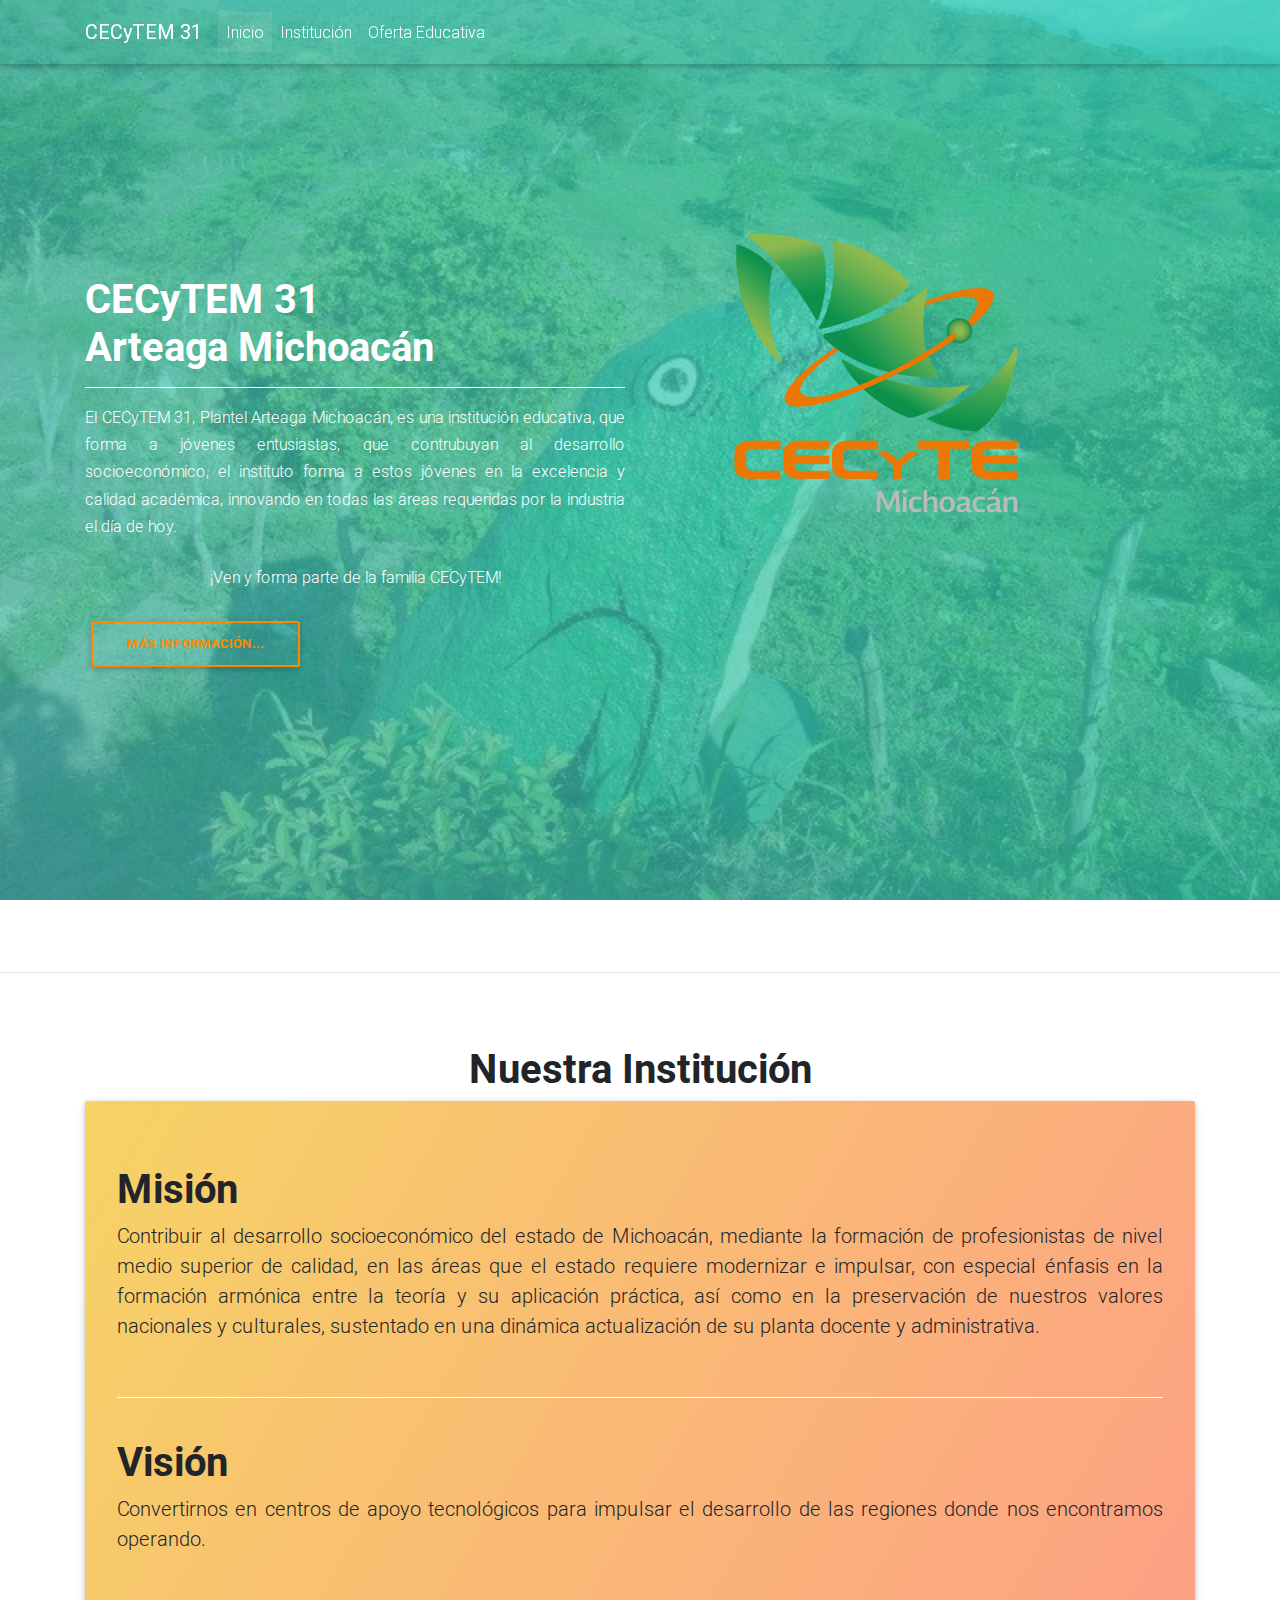
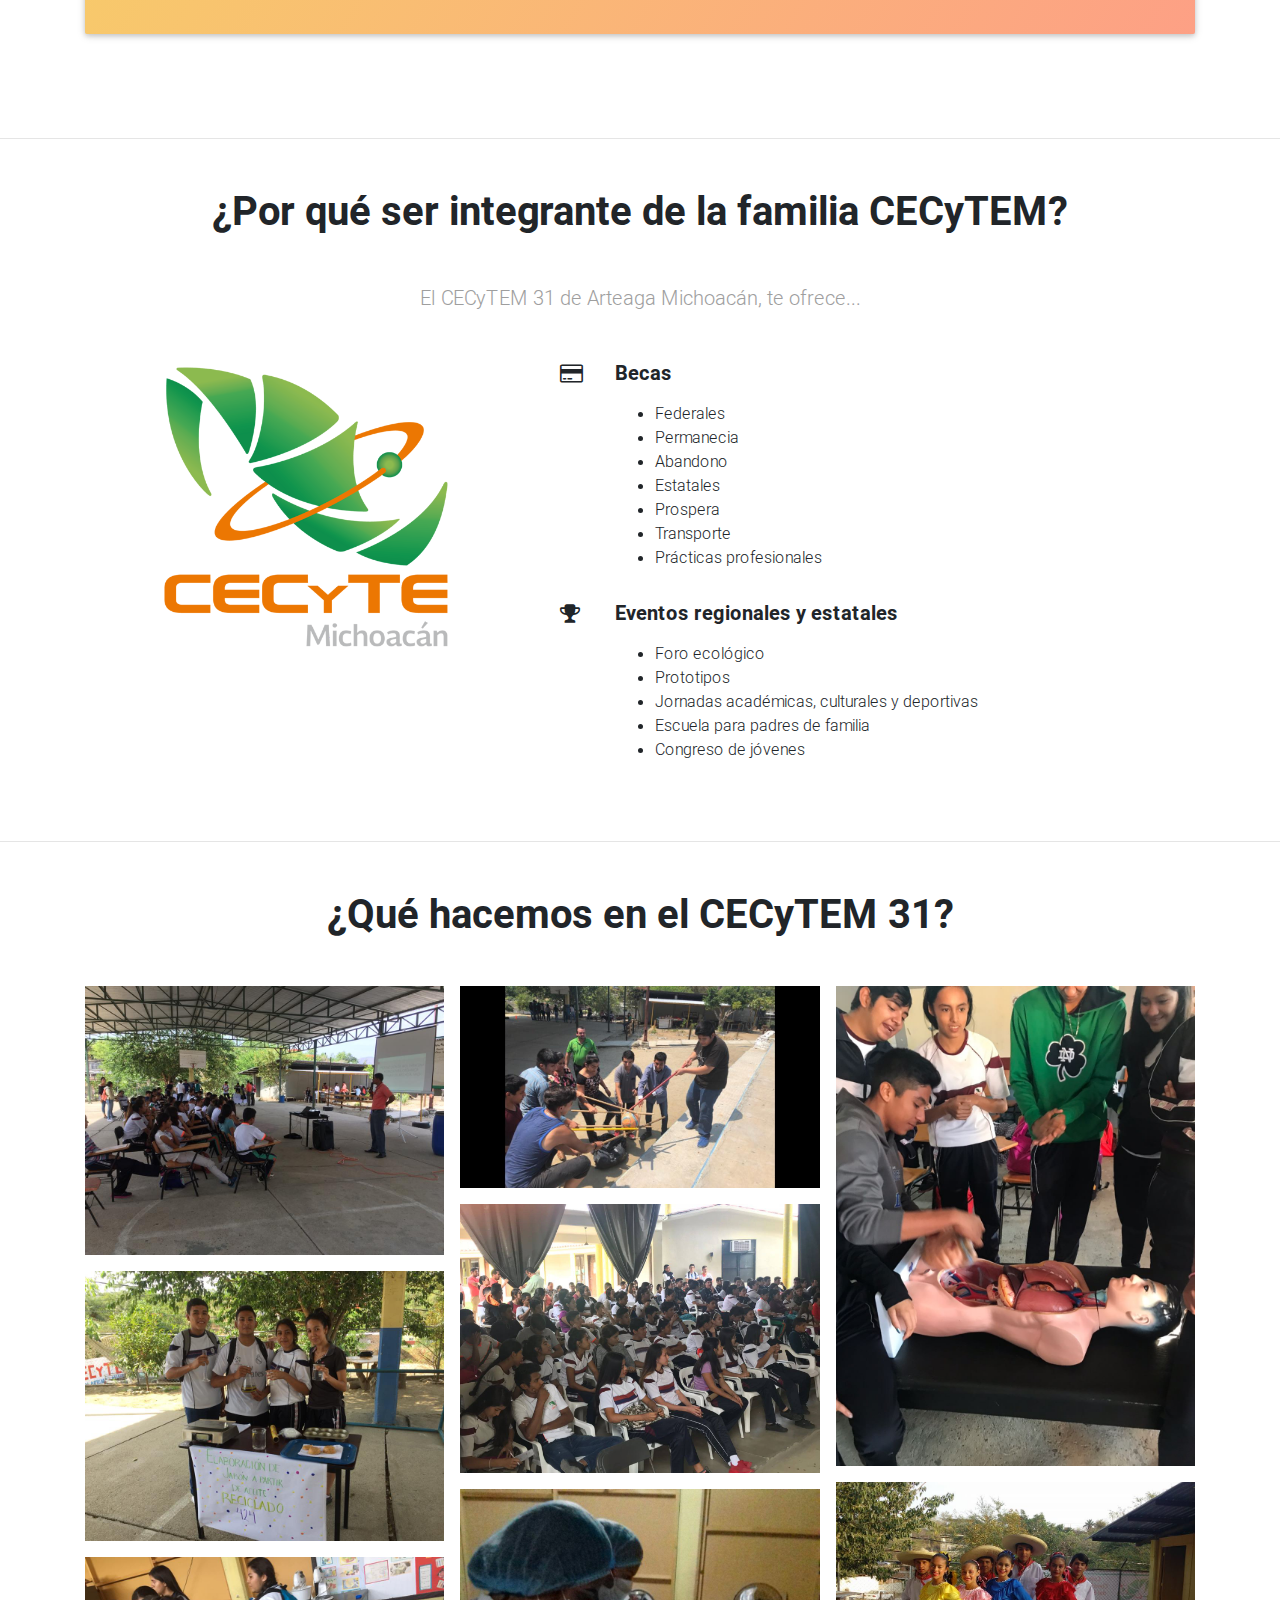
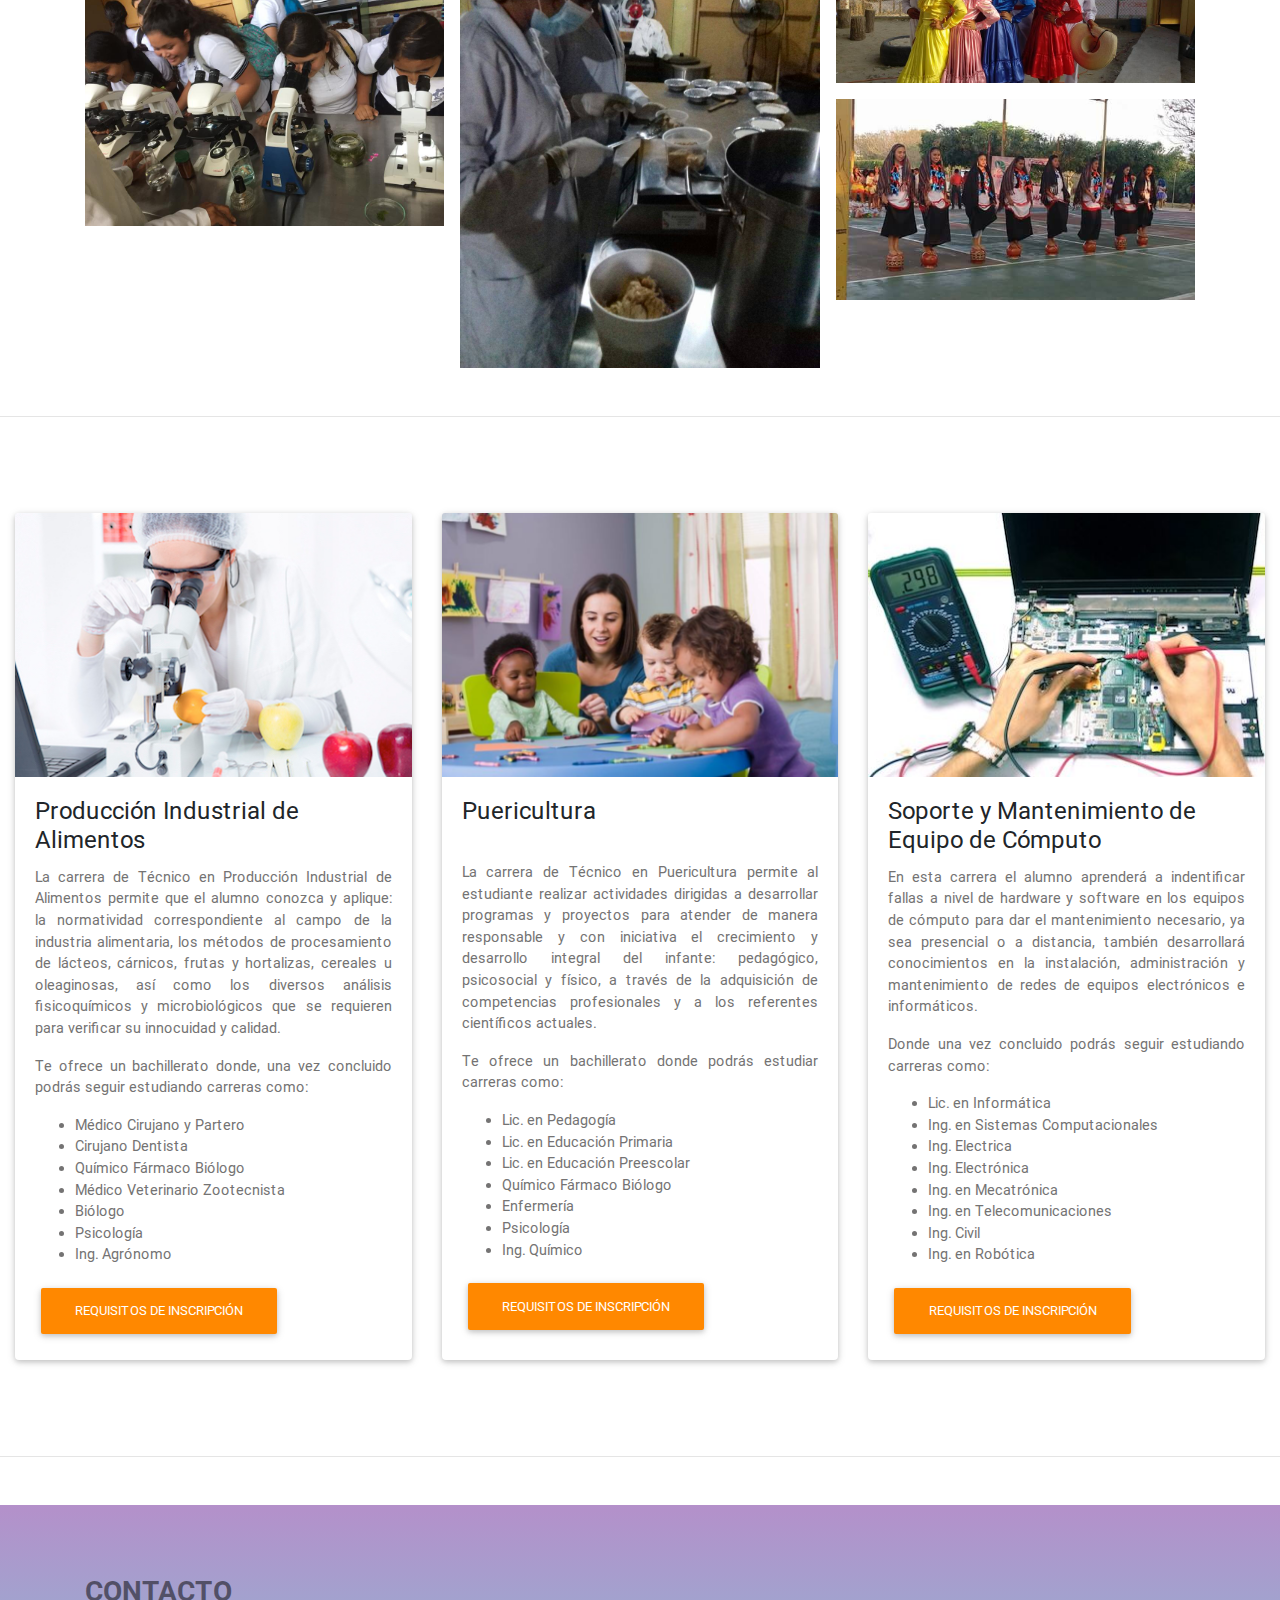
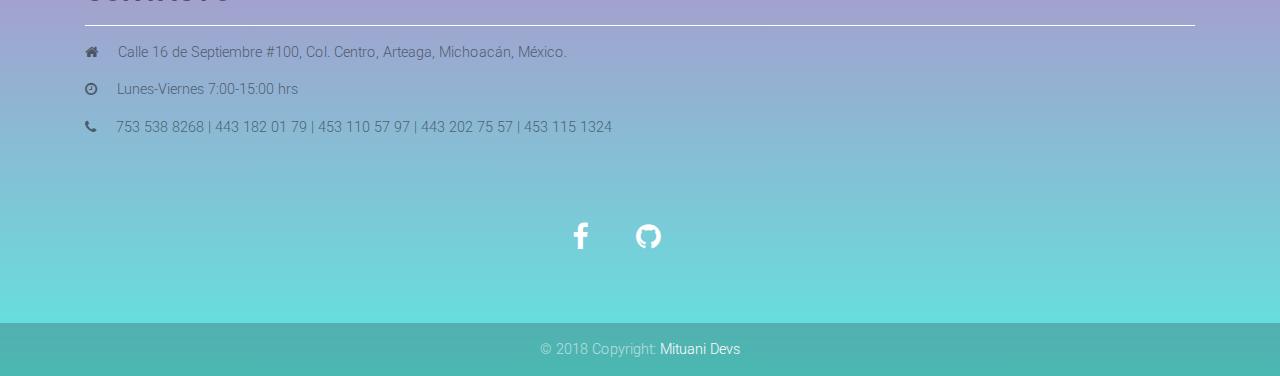
<file: index.html>
<!DOCTYPE html>
<html>

<head>
    <meta charset="utf-8">
    <meta name="viewport" content="width=device-width, initial-scale=1, shrink-to-fit=no">
    <meta http-equiv="x-ua-compatible" content="ie=edge">
    <meta name="google-site-verification" content="ymeJLeKm0PnDS7eA_G8zlPwUJ2zDEuIlumwdVkC8Cu8" />
    <title>CECyTE 31 Arteaga</title>
    <!-- Font Awesome -->
    <link rel="stylesheet" href="https://maxcdn.bootstrapcdn.com/font-awesome/4.7.0/css/font-awesome.min.css">
    <!-- Bootstrap core CSS -->
    <link href="css/bootstrap.min.css" rel="stylesheet">
    <!-- Material Design Bootstrap -->
    <link href="css/mdb.min.css" rel="stylesheet">
    <!-- Your custom styles (optional) -->
    <link href="css/style.css" rel="stylesheet">
    <link rel="shortcut icon" type="image/png" href="img/cecyte.png">
    <!-- Global site tag (gtag.js) - Google Analytics -->
    <script async src="https://www.googletagmanager.com/gtag/js?id=UA-121989532-1"></script>
    <script>
        window.dataLayer = window.dataLayer || [];

        function gtag() {
            dataLayer.push(arguments);
        }
        gtag('js', new Date());

        gtag('config', 'UA-121989532-1');
    </script>

    <title>CECyTE 31 Arteaga</title>
</head>

<body>
    <!-- Main navigation -->
    <header>
        <!--Navbar-->
        <nav class="navbar navbar-expand-lg navbar-dark fixed-top scrolling-navbar mr-auto">
            <div class="container">
                <a class="navbar-brand white-text" href="#">
                    <strong>CECyTEM 31</strong>
                </a>
                <button class="navbar-toggler" type="button" data-toggle="collapse" data-target="#navbarSupportedContent-7" aria-controls="navbarSupportedContent-7" aria-expanded="false" aria-label="Toggle navigation">
        <span class="navbar-toggler-icon"></span>
      </button>
                <div class="collapse navbar-collapse" id="navbarSupportedContent-7">
                    <ul class="navbar-nav mr-auto">
                        <li class="nav-item active">
                            <a class="nav-link white-text" href="#">Inicio
              <span class="sr-only">(current)</span>
            </a>
                        </li>
                        <li class="nav-item">
                            <a class="nav-link white-text" href="#institucion">Institución</a>
                        </li>
                        <li class="nav-item">
                            <a class="nav-link white-text" href="#oferta">Oferta Educativa</a>
                        </li>
                    </ul>
                </div>
            </div>
        </nav>
        <!-- Full Page Intro -->
        <div class="view" style="background-image: url('img/ranita.jpg'); background-repeat: no-repeat; background-size: cover; background-position: center center;">
            <!-- Mask & flexbox options-->
            <div class="mask rgba-gradient d-flex justify-content-center align-items-center">
                <!-- Content -->
                <div class="container">
                    <!--Grid row-->
                    <div class="row">
                        <!--Grid column-->
                        <div class="col-md-6 white-text text-center text-md-left mt-xl-5 mb-5 wow fadeInLeft" data-wow-delay="0.3s">
                            <h1 class="h1-responsive font-weight-bold mt-md-5">CECyTEM 31 <br>Arteaga Michoacán </h1>
                            <hr class="hr-light">
                            <h6 class="mb-4  text-justify">El CECyTEM 31, Plantel Arteaga Michoacán, es una institución educativa, que forma a jóvenes entusiastas, que contrubuyan al desarrollo socioeconómico, el instituto forma a estos jóvenes en la excelencia y calidad académica,
                                innovando en todas las áreas requeridas por la industria el día de hoy.
                                <h6 class="mb-4 text-center">¡Ven y forma parte de la familia CECyTEM!</h6>
                                <a class="btn btn-outline-warning waves-effect" data-backdrop="static" data-toggle="modal" data-target="#videoModal"><strong class="font-weight-bold"> Más Información...</strong></a>
                        </div>
                        <!--Grid column-->
                        <!--Grid column-->
                        <div class="col-md-6 col-xl-5 mt-xl-5 wow fadeInRight" data-wow-delay="0.3s">
                            <img src="img/cecyte.png " alt="CECyTEM 31 Arteaga " class="img-fluid ">
                        </div>
                        <!--Grid column-->
                    </div>
                    <!--Grid row-->
                </div>
                <!-- Content -->
            </div>
            <!-- Mask & flexbox options-->
        </div>
        <!-- Full Page Intro -->
    </header>
    <!-- Main navigation -->
    <br>
    <hr class="my-5">
    <section id="institucion" class="mt-auto">
        <br>
        <!-- Container -->
        <div class="container">
            <h1 class="font-weight-bold text-center">Nuestra Institución</h1>
            <div class="jumbotron sunny-morning-gradient">
                <h2 class="h1-responsive font-weight-bold">Misión</h2>
                <p class="lead text-justify">Contribuir al desarrollo socioeconómico del estado de Michoacán, mediante la formación de profesionistas de nivel medio superior de calidad, en las áreas que el estado requiere modernizar e impulsar, con especial énfasis en la formación
                    armónica entre la teoría y su aplicación práctica, así como en la preservación de nuestros valores nacionales y culturales, sustentado en una dinámica actualización de su planta docente y administrativa.</p> <br>
                <hr class="hr-light">
                <br>
                <h2 class="h1-responsive font-weight-bold">Visión</h2>
                <p class="lead text-justify">Convertirnos en centros de apoyo tecnológicos para impulsar el desarrollo de las regiones donde nos encontramos operando.</p>
            </div>
        </div>
        <!-- Container -->
        <br>
    </section>
    <hr class="my-5">
    <!-- Section: Features v.3 -->
    <section id="info">
        <div class="container">
            <!-- Section heading -->
            <h2 class="h1-responsive font-weight-bold text-center my-5">¿Por qué ser integrante de la familia CECyTEM?</h2>
            <!-- Section description -->
            <p class="lead grey-text text-center w-responsive mx-auto mb-5">El CECyTEM 31 de Arteaga Michoacán, te ofrece...</p>

            <!-- Grid row -->
            <div class="row ">

                <!-- Grid column -->
                <div class="col-lg-5 text-center text-lg-left">
                    <img class="img-fluid" src="img/cecyte.png" alt="CECyTEM 31 Arteaga">
                </div>
                <!-- Grid column -->

                <!-- Grid column -->
                <div class="col-lg-7 ">
                    <!-- Grid row -->
                    <div class="row mb-3 ">
                        <!-- Grid column -->
                        <div class="col-1 ">
                            <i class="fa fa-credit-card fa-lg dark-text"></i>
                        </div>
                        <!-- Grid column -->
                        <!-- Grid column -->
                        <div class="col-xl-10 col-md-11 col-10">
                            <h5 class="font-weight-bold mb-3 ">Becas</h5>
                            <ul class="dark-text">
                                <li>Federales</li>
                                <li>Permanecia</li>
                                <li>Abandono</li>
                                <li>Estatales</li>
                                <li>Prospera</li>
                                <li>Transporte</li>
                                <li>Prácticas profesionales</li>
                            </ul>
                        </div>
                        <!-- Grid column -->
                    </div>
                    <!-- Grid row -->
                    <!-- Grid row -->
                    <div class="row mb-3">
                        <!-- Grid column -->
                        <div class="col-1">
                            <i class="fa fa-trophy fa-lg dark-text"></i>
                        </div>
                        <!-- Grid column -->
                        <div class="col-xl-10 col-md-11 col-10">
                            <h5 class="font-weight-bold mb-3">Eventos regionales y estatales</h5>
                            <ul class="dark-text">
                                <li>Foro ecológico</li>
                                <li>Prototipos</li>
                                <li>Jornadas académicas, culturales y deportivas</li>
                                <li>Escuela para padres de familia</li>
                                <li>Congreso de jóvenes</li>
                            </ul>
                        </div>
                        <!-- Grid column -->
                    </div>
                    <!-- Grid row -->
                </div>
                <!-- Grid row -->
            </div>
    </section>
    <hr class="my-5">
    <section>
        <div class="container">
            <h2 class="h1-responsive font-weight-bold text-center my-5">¿Qué hacemos en el CECyTEM 31?</h2>
            <!-- Grid row -->
            <div class="gallery " id="gallery ">


                <!-- Grid column -->
                <div class="mb-3 pics animation all 2">
                    <img class="img-fluid" src="img/Cecyte1.jpg" alt="CECyTEM 31 Arteaga">
                </div>
                <!-- Grid column -->

                <!-- Grid column -->
                <div class="mb-3 pics animation all 1">
                    <img class="img-fluid" src="img/Cecyte2.jpg" alt="CECyTEM 31 Arteaga">
                </div>
                <!-- Grid column -->

                <!-- Grid column -->
                <div class="mb-3 pics animation all 1">
                    <img class="img-fluid" src="img/Cecyte3.jpg" alt="CECyTEM 31 Arteaga ">
                </div>
                <!-- Grid column -->

                <!-- Grid column -->
                <div class="mb-3 pics animation all 2">
                    <img class="img-fluid" src="img/Cecyte4.jpg" alt="CECyTEM 31 Arteaga ">
                </div>
                <!-- Grid column -->

                <!-- Grid column -->
                <div class="mb-3 pics animation all 2">
                    <img class="img-fluid" src="img/Cecyte5.jpg" alt="CECyTEM 31 Arteaga ">
                </div>
                <!-- Grid column -->

                <!-- Grid column -->
                <div class="mb-3 pics animation all 1">
                    <img class="img-fluid" src="img/Cecyte6.jpg" alt="CECyTEM 31 Arteaga ">
                </div>
                <!-- Grid column -->
                <div class="mb-3 pics animation all 1">
                    <img class="img-fluid" src="img/Cecyte7.jpg" alt="CECyTEM 31 Arteaga">
                </div>
                <!-- Grid column -->
                <div class="mb-3 pics animation all 1">
                    <img class="img-fluid" src="img/Cecyte8.jpg" alt="CECyTEM 31 Arteaga ">
                </div>
                <!-- Grid column -->
                <div class="mb-3 pics animation all 1">
                    <img class="img-fluid " src="img/Cecyte9.jpg " alt="CECyTEM 31 Arteaga">
                </div>
                <!-- Grid column -->

            </div>
        </div>
        <!-- Grid row -->
    </section>
    <hr class="my-5">
    <section id="oferta">
        <!-- Container -->
        <div class="container col-md-12">
            <br><br>
            <!-- Card deck -->
            <div class="card-deck">
                <!-- Card -->
                <div class="card mb-4">
                    <!--Card image-->
                    <div>
                        <img class="card-img-top" src="img/alimentos.jpg" alt="Producción Industrial de Alimentos">
                        <a href="#!">
                            <div class="mask rgba-white-slight "></div>
                        </a>
                    </div>

                    <!--Card content-->
                    <div class="card-body">
                        <!--Title-->
                        <h4 class="card-title">Producción Industrial de Alimentos</h4>
                        <!--Text-->
                        <p class="card-text text-justify ">La carrera de Técnico en Producción Industrial de Alimentos permite que el alumno conozca y aplique: la normatividad correspondiente al campo de la industria alimentaria, los métodos de procesamiento de lácteos, cárnicos, frutas
                            y hortalizas, cereales u oleaginosas, así como los diversos análisis fisicoquímicos y microbiológicos que se requieren para verificar su innocuidad y calidad.</p>
                        <p class="card-text text-justify ">Te ofrece un bachillerato donde, una vez concluido podrás seguir estudiando carreras como:</p>
                        <ul class="card-text text-justify ">
                            <li> Médico Cirujano y Partero</li>
                            <li>Cirujano Dentista</li>
                            <li>Químico Fármaco Biólogo</li>
                            <li>Médico Veterinario Zootecnista</li>
                            <li>Biólogo</li>
                            <li>Psicología</li>
                            <li>Ing. Agrónomo</li>
                        </ul>
                        <!-- Button trigger modal -->
                        <button type="button" class="btn btn-warning" data-backdrop="static" data-toggle="modal" data-target="#reqModal">
            Requisitos de inscripción
        </button>
                        <!--Cardbody-->
                    </div>
                </div>
                <!-- Card -->
                <!-- Card -->
                <div class="card mb-4">
                    <!--Card image-->
                    <div class=" ">
                        <img class="card-img-top" src="img/puericultura.png" alt="Puericultura">
                        <a href="#!">
                            <div class="mask rgba-white-slight "></div>
                        </a>
                    </div>

                    <!--Card content-->
                    <div class="card-body">
                        <!--Title-->
                        <h4 class="card-title">Puericultura</h4><br>
                        <!--Text-->
                        <p class="card-text text-justify ">La carrera de Técnico en Puericultura permite al estudiante realizar actividades dirigidas a desarrollar programas y proyectos para atender de manera responsable y con iniciativa el crecimiento y desarrollo integral del infante:
                            pedagógico, psicosocial y físico, a través de la adquisición de competencias profesionales y a los referentes científicos actuales.</p>
                        <p class="card-text text-justify ">Te ofrece un bachillerato donde podrás estudiar carreras como:</p>
                        <ul class="card-text text-justify ">
                            <li>Lic. en Pedagogía</li>
                            <li>Lic. en Educación Primaria</li>
                            <li>Lic. en Educación Preescolar</li>
                            <li>Químico Fármaco Biólogo</li>
                            <li>Enfermería</li>
                            <li>Psicología</li>
                            <li>Ing. Químico</li>
                        </ul>
                        <!-- Button trigger modal -->
                        <button type="button" class="btn btn-warning" data-backdrop="static" data-toggle="modal" data-target="#reqModal">
            Requisitos de inscripción
        </button>
                    </div>
                </div>
                <!-- Card -->

                <!-- Card -->
                <div class="card mb-4 ">
                    <!--Card image-->
                    <div class=" ">
                        <img class="card-img-top" src="img/soporte.jpg" alt="Soporte y Mantenimiento de Equipode Cómputo">
                        <a href="#!">
                            <div class="mask rgba-white-slight "></div>
                        </a>
                    </div>

                    <!--Card content-->
                    <div class="card-body">
                        <!--Title-->
                        <h4 class="card-title">Soporte y Mantenimiento de Equipo de Cómputo</h4>
                        <!--Text-->
                        <p class="card-text text-justify ">En esta carrera el alumno aprenderá a indentificar fallas a nivel de hardware y software en los equipos de cómputo para dar el mantenimiento necesario, ya sea presencial o a distancia, también desarrollará conocimientos en la instalación,
                            administración y mantenimiento de redes de equipos electrónicos e informáticos.</p>
                        <p class="card-text text-justify ">Donde una vez concluido podrás seguir estudiando carreras como:</p>
                        <ul class="card-text ">
                            <li>Lic. en Informática</li>
                            <li>Ing. en Sistemas Computacionales</li>
                            <li>Ing. Electrica</li>
                            <li>Ing. Electrónica</li>
                            <li>Ing. en Mecatrónica</li>
                            <li>Ing. en Telecomunicaciones</li>
                            <li>Ing. Civil</li>
                            <li>Ing. en Robótica</li>
                        </ul>
                        <!-- Button trigger modal -->
                        <button type="button" class="btn btn-warning" data-backdrop="static" data-toggle="modal" data-target="#reqModal">
            Requisitos de inscripción
        </button>
                    </div>
                </div>
                <!-- Card -->
            </div>
            <!-- Card deck -->
        </div>
        <!-- Container -->
        <!-- Modal -->
        <div class="modal fade" id="reqModal" tabindex="-1" role="dialog" aria-labelledby="reqModalLabel" aria-hidden="true">
            <div class="modal-dialog modal-dialog-centered" role="document">
                <div class="modal-content">
                    <div class="modal-header">
                        <h5 class="modal-title" id="reqModalLabel">Requisitos de inscripción</h5>
                        <button type="button" class="close" data-dismiss="modal" aria-label="Close">
                            <span aria-hidden="true">&times;</span>
                        </button>
                    </div>
                    <div class="modal-body">
                        <ul>
                            <li class="fa fa-check "> Acta de nacimiento original y cuatro copias</li>
                            <li class="fa fa-check "> CURP original y 4 copias</li>
                            <li class="fa fa-check "> Certificado de secundaria original y 4 copias</li>
                            <li class="fa fa-check "> Certificado médico con tipo de sangre</li>
                            <li class="fa fa-check "> 4 fotografías tamaño infantil</li>
                        </ul>
                    </div>
                    <div class="modal-footer">
                        <button type="button" class="btn btn-warning" data-dismiss="modal">Cerrar</button>
                    </div>
                </div>
            </div>
        </div>
        <!--Modal: Video-->
        <div class="modal fade" id="videoModal" tabindex="-1" role="dialog" aria-labelledby="videoModalLabel" aria-hidden="true ">
            <div class="modal-dialog modal-dialog-centered modal-lg" role="document">

                <!--Content-->
                <div class="modal-content">

                    <!--Body-->
                    <div class="modal-body mb-0 p-0">

                        <div class="embed-responsive embed-responsive-16by9 z-depth-1-half">
                            <iframe class="embed-responsive-item" src="https://www.youtube.com/embed/2-2ulJafuYA?ecver=2" allowfullscreen></iframe>
                        </div>

                    </div>

                    <!--Footer-->
                    <div class="modal-footer">
                        <button type="button" class="btn btn-warning" data-dismiss="modal">Cerrar</button>

                    </div>

                </div>
                <!--/.Content-->

            </div>
        </div>
        <br>
    </section>
    <hr class="my-5">
    <!-- Footer -->
    <footer class="page-footer font-small near-moon-gradient mt-4 " style="top: 0 ">
        <br>
        <!-- Footer Links -->
        <div class="container text-center text-md-left mt-5 text-black-50 ">
            <!-- Links -->
            <h3 class="text-uppercase font-weight-bold ">Contacto</h3>
            <hr class="hr-light accent-2 mx-auto ">
            <p>
                <i class="fa fa-home mr-3 "></i> Calle 16 de Septiembre #100, Col. Centro, Arteaga, Michoacán, México.</p>
            <p>
                <i class="fa fa-clock-o mr-3 "></i> Lunes-Viernes 7:00-15:00 hrs</p>
            <p>
                <i class="fa fa-phone mr-3 "></i> 753 538 8268 | 443 182 01 79 | 453 110 57 97 | 443 202 75 57 | 453 115 1324</p>
            <!-- Grid row-->
            <div class="row ">

                <!-- Grid column -->
                <div class="col-md-12 py-5">
                    <div class="mb-5 flex-center">

                        <!-- Facebook -->
                        <a class="fb-ic " href="https://web.facebook.com/cecytem31/" target="blank">
                            <i class="fa fa-facebook fa-lg white-text mr-md-5 mr-3 fa-2x "> </i>
                        </a>
                        <!--Github-->
                        <a href="https://github.com/GiovanniGatdev" class="ins-ic">
                            <i class="fa fa-github fa-lg white-text mr-md-5 mr-3 fa-2x"> </i>
                        </a>
                    </div>
                </div>
                <!-- Grid column -->

            </div>
            <!-- Grid row-->
        </div>
        <!-- Footer Links -->

        <!-- Copyright -->
        <div class="footer-copyright text-center py-3 ">© 2018 Copyright:
            <a href="https://github.com/GiovanniGatdev"> Mituani Devs</a>
        </div>
        <!-- Copyright -->

    </footer>
    <!-- Footer -->

    <!-- SCRIPTS -->
    <!-- JQuery -->
    <script type="text/javascript" src="js/jquery-3.3.1.min.js "></script>
    <!-- Bootstrap tooltips -->
    <script type="text/javascript" src="js/popper.min.js "></script>
    <!-- Bootstrap core JavaScript -->
    <script type="text/javascript" src="js/bootstrap.min.js "></script>
    <!-- MDB core JavaScript -->
    <script type="text/javascript" src="js/mdb.min.js "></script>
    <script>
        new WOW().init();
    </script>
    <script>
        $('#videoModal').on('hidden.bs.modal', function(e) {
            // do something...
            $('#videoModal iframe').attr("src ", $("#videoModal iframe ").attr("src "));
        });
    </script>
</body>

</html>
</file>
<file: css/style.css>
/* Required for full background image */

html,
body,
header,
.view {
    height: 100%;
}

@media (max-width: 740px) {
    html,
    body,
    header,
    .view {
        height: 1000px;
    }
}

@media (min-width: 800px) and (max-width: 850px) {
    html,
    body,
    header,
    .view {
        height: 600px;
    }
}

.btn .fa {
    margin-left: 3px;
}

.top-nav-collapse {
    background-color: #6FB273 !important;
}

.navbar:not(.top-nav-collapse) {
    background: transparent !important;
}

@media (max-width: 768px) {
    .navbar:not(.top-nav-collapse) {
        background: #6FB273 !important;
    }
}

@media (min-width: 800px) and (max-width: 850px) {
    .navbar:not(.top-nav-collapse) {
        background: #6FB273 !important;
    }
}

.btn-white {
    color: black !important;
}

h6 {
    line-height: 1.7;
}

.btnmodal {
    width: 10%;
}

.gallery {
    -webkit-column-count: 3;
    -moz-column-count: 3;
    column-count: 3;
    -webkit-column-width: 33%;
    -moz-column-width: 33%;
    column-width: 33%;
}

.gallery .pics {
    -webkit-transition: all 350ms ease;
    transition: all 350ms ease;
}

.gallery .animation {
    -webkit-transform: scale(1);
    -ms-transform: scale(1);
    transform: scale(1);
}

@media (max-width: 450px) {
    .gallery {
        -webkit-column-count: 1;
        -moz-column-count: 1;
        column-count: 1;
        -webkit-column-width: 100%;
        -moz-column-width: 100%;
        column-width: 100%;
    }
}

@media (max-width: 400px) {
    .btn.filter {
        padding-left: 1.1rem;
        padding-right: 1.1rem;
    }
}

.rgba-gradient {
    background: -moz-linear-gradient(45deg, rgba(71, 188, 181, 0.7), rgba(29, 210, 177, 0.7) 100%);
    background: -webkit-linear-gradient(45deg, rgba(71, 188, 181, 0.7), rgba(29, 210, 177, 0.7) 100%);
    background: -webkit-gradient(linear, 45deg, from(rgba(71, 188, 181, 0.7)), to(rgba(29, 210, 177, 0.7)));
    background: -o-linear-gradient(45deg, rgba(71, 188, 181, 0.7), rgba(29, 210, 177, 0.7) 100%);
    background: linear-gradient(to 45deg, rgba(71, 188, 181, 0.7), rgba(29, 210, 177, 0.7) 100%);
}

.near-moon-gradient {
    background-image: linear-gradient(to top, #5ee7df 0%, #b490ca 100%);
}

.sunny-morning-gradient {
    background-image: linear-gradient(120deg, #f6d365 0%, #fda085 100%);
}
</file>
